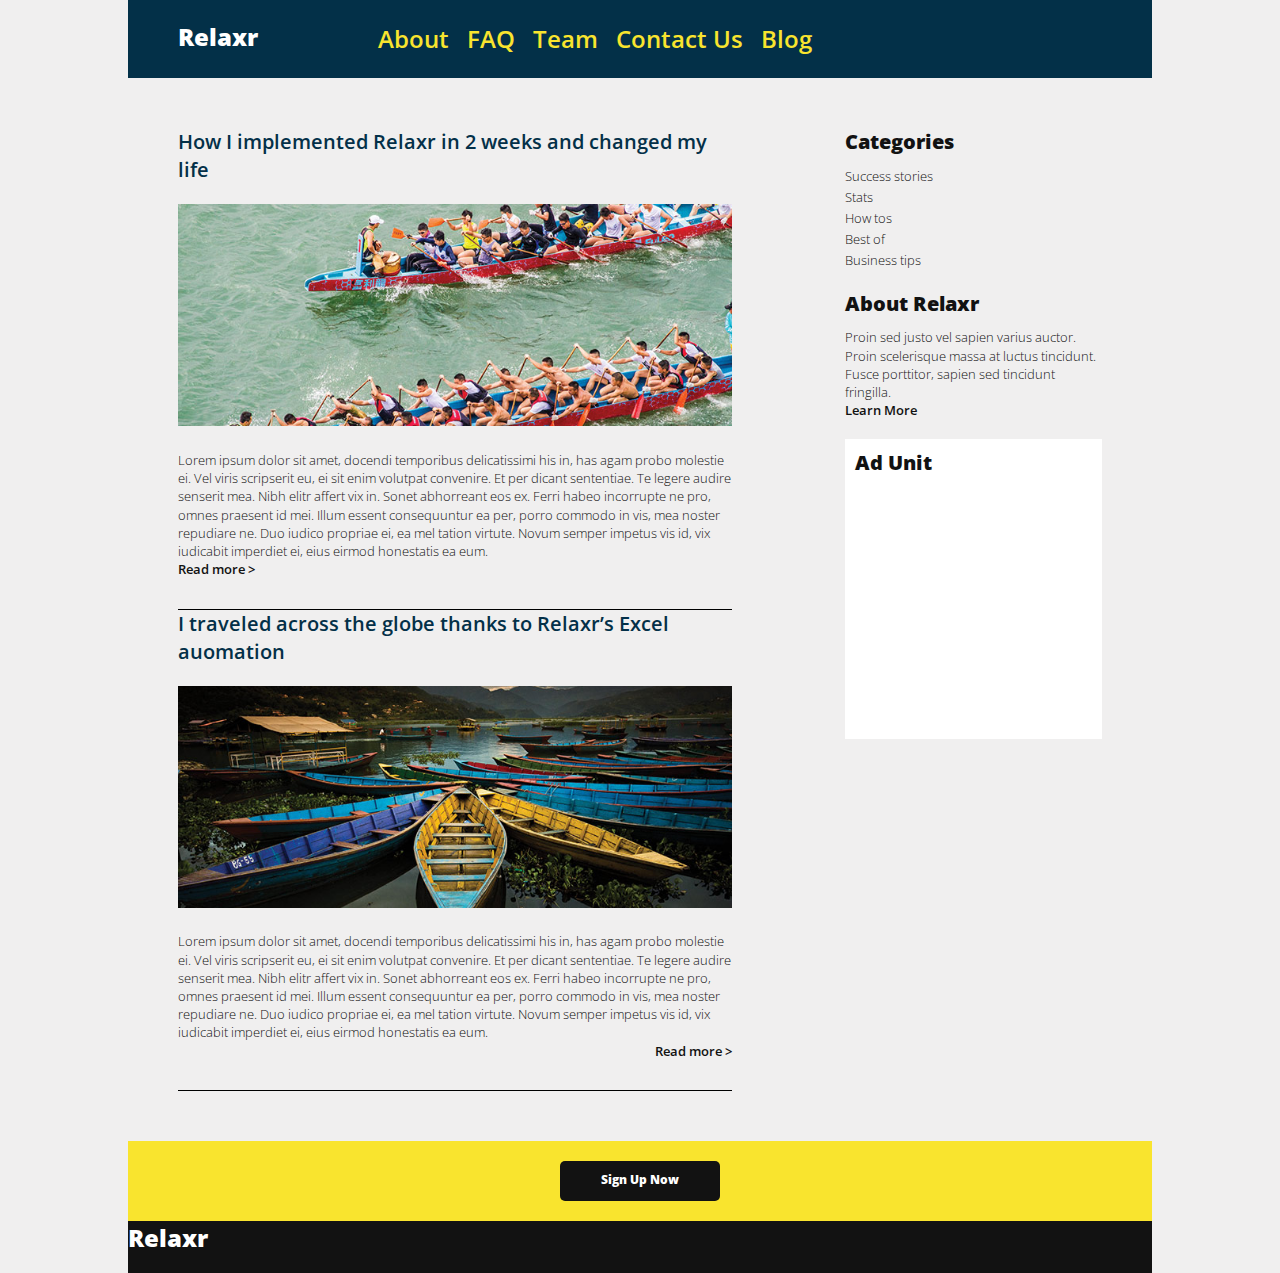
<file: relaxr-blog/index.html>
<!DOCTYPE html>
<html lang="en">

	<head>
    	<meta charset="utf-8">
    	<meta name="description" content="Your description goes here">
    	<meta name="keywords" content="one, two, three">

		<title>Blank Template</title>

		<!-- external CSS link -->
		<link rel="stylesheet" href="css/reset.css">
		<link rel="stylesheet" href="css/style.css">

		<link href='http://fonts.googleapis.com/css?family=Open+Sans:300italic,300,600,800' rel='stylesheet' type='text/css'>

	</head>



	<body>
	<div class="wrapper">


	<!-- header -->

	<header>

		<div class="logo">
		<a href="#"><h1>Relaxr</h1></a>
		</div>

		<nav>
		<div class="nav-wrapper">
		<ul class="nav">
			<li><a href="about.html">About</a></li>
			<li><a href="faq.html">FAQ</a></li>
			<li><a href="team.html">Team</a></li>
			<li><a href="contact-us.html">Contact Us</a></li>
			<li><a href="blog.html">Blog</a></li>
		</ul>
		</div>
		</nav>

	</header>


	<!-- #content section -->

	<section id="content-section">
			

		<!-- blog articles -->

		<div class="blog-content">
				
			
			<!-- article 1 -->

			<div class="article">
					
			<h3>How I implemented Relaxr in 2 weeks and changed my life</h3>

			<img
			class="blog-img"
			src="images/blog_photo1.jpg" 
			alt="Rowing"
			>

			<p>Lorem ipsum dolor sit amet, docendi temporibus delicatissimi his in, has agam probo molestie ei. Vel viris scripserit eu, ei sit enim volutpat convenire. Et per dicant sententiae. Te legere audire senserit mea. Nibh elitr affert vix in. Sonet abhorreant eos ex. Ferri habeo incorrupte ne pro, omnes praesent id mei. Illum essent consequuntur ea per, porro commodo in vis, mea noster repudiare ne. Duo iudico propriae ei, ea mel tation virtute. Novum semper impetus vis id, vix iudicabit imperdiet ei, eius eirmod honestatis ea eum.</p>

			<a href="#" class="read-more">Read more ></a>

			<div class="line-separator"></div>

		
		
		<!-- article 2 -->

		
				
			<div class="article">
					
				<h3>I traveled across the globe thanks to Relaxr’s Excel auomation</h3>

				<img class="blog-img" src="images/blog_photo2.jpg" 
				alt="Canoes">

				<p>Lorem ipsum dolor sit amet, docendi temporibus delicatissimi his in, has agam probo molestie ei. Vel viris scripserit eu, ei sit enim volutpat convenire. Et per dicant sententiae. Te legere audire senserit mea. Nibh elitr affert vix in. Sonet abhorreant eos ex. Ferri habeo incorrupte ne pro, omnes praesent id mei. Illum essent consequuntur ea per, porro commodo in vis, mea noster repudiare ne. Duo iudico propriae ei, ea mel tation virtute. Novum semper impetus vis id, vix iudicabit imperdiet ei, eius eirmod honestatis ea eum.</p>

				<p class="read-more">Read more ></p>

				<div class="line-separator"></div>

			</div>

			</div>
		</div> 

		<!-- side bar -->

		<aside>
			
			<!-- categories -->

			<div class="sidebar">
				
				<p class="sidebar-heading">Categories</p>

				<ul>
					<li>Success stories</li>
					<li>Stats</li>
					<li>How tos</li>
					<li>Best of</li>
					<li>Business tips</li>
				</ul>

			</div>

			<!-- about relaxr -->

			<div class="sidebar">
				
				<p class="sidebar-heading">About Relaxr</p>

				<p>Proin sed justo vel sapien varius auctor. Proin scelerisque massa at luctus tincidunt. Fusce porttitor, sapien sed tincidunt fringilla.</p>

				<p class="learn-more">Learn More</p>

			</div>

			<!-- ad unit -->

			<div class="sidebar" id="ad-unit">

				<p class="sidebar-heading">Ad Unit</p>

			</div>


		</aside>

	</section>


	<!-- #sign-up section -->

	<section id="subscribe-strip">

		<button class="subscribe-btn">Sign Up Now</button>

	</section>


	<!-- footer section -->

	<footer>

		<h1 class="logo-footer">Relaxr</h1>

		<p class="copyright">Copyright 2015. Relaxr.</p>

	</footer>


		</div><!-- #container -->
	</body>
</html>
</file>
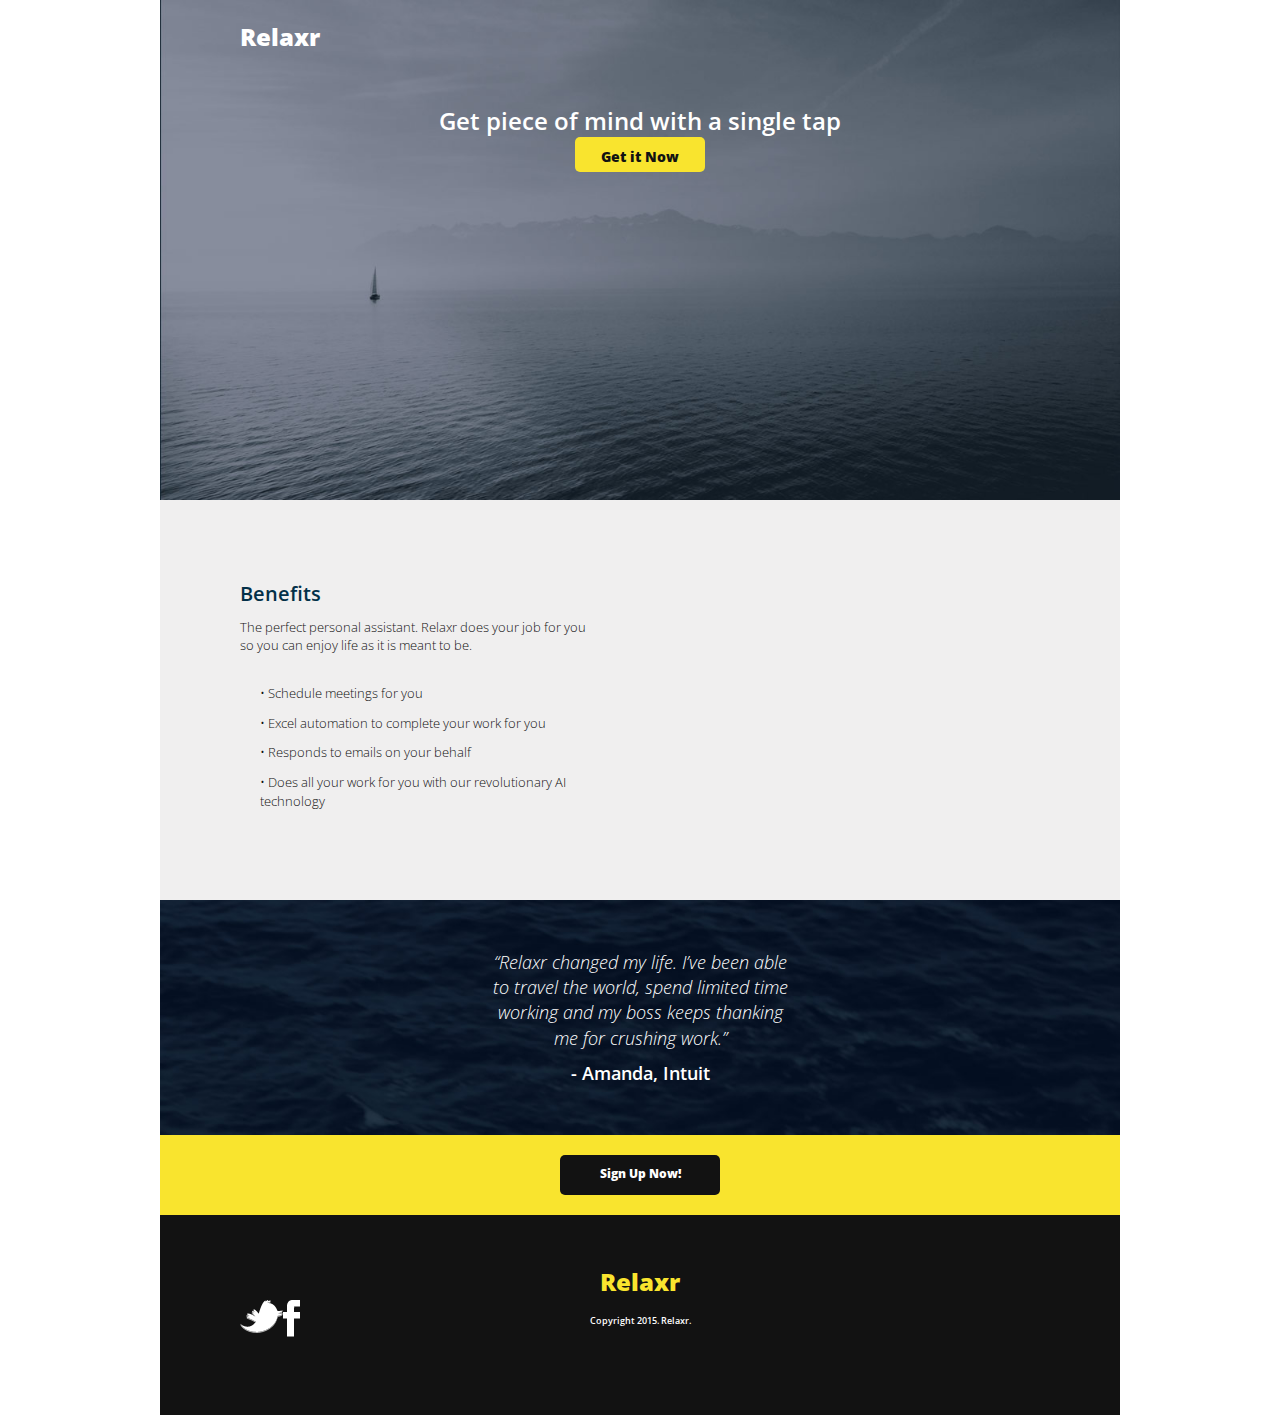
<file: relaxr-home/index.html>
<!DOCTYPE html>
<html lang="en">

<!-- head -->

<head>
	
	<meta charset="utf-8">
    <meta name="Relaxr" content="Your description goes here">
    <meta name="keywords" content="one, two, three">

	<title>Relaxr</title>

<!-- external CSS link -->

	<link rel="stylesheet" href="css/reset.css">
	<link rel="stylesheet" href="css/style.css">

	<link href='http://fonts.googleapis.com/css?family=Open+Sans:300italic,300,600,800' rel='stylesheet' type='text/css'>

</head>


<!-- body -->

<body>
	<div class="wrapper">


<!-- header -->

<header>
	
	<h1>Relaxr</h1>

	<h2>Get piece of mind with a single tap</h2>

	<button class="header-btn">Get it Now</button>


	<!-- <a class="button-header" href="/">Get it Now</a> -->

</header>


<!-- section 1 - benefits -->

<section id="benefits-section">
	
<div class="benefits1">

	<h3>Benefits</h3>

	<p>The perfect personal assistant. Relaxr does your job	for you so you can enjoy life as it is meant to be.</p>

	<ul>
		<li>• Schedule meetings for you</li>
		<li>• Excel automation to complete your work for you</li>
		<li>• Responds to emails on your behalf</li>
		<li>• Does all your work for you with our revolutionary AI technology</li>
	</ul>

</div>

<div class="benefits2"></div>

</section>
			

<!-- section 2 - quote -->

<section class="quote-section">
	
	<blockquote>

		<p><em>“Relaxr changed my life. I’ve been able<br/> 
		to travel the world, spend limited time<br/> 
		working and my boss keeps thanking<br/> 
		me for crushing work.”</em></p>

		<p class="quote-name">- Amanda, Intuit</p>

	</blockquote>

</section>


<!-- section 3 - subscribe -->

<section class="subscribe-strip">
	
	<!-- button -->
<button class="subscribe-btn">Sign Up Now!</button>

</section>
			

<!-- footer -->

<footer>
				
	<h1 class="logo-footer">Relaxr</h1>

	<div class="footer-sm">
		<a href="http://www.twitter.com" target="_blank"><img src="images/twitter.png"></a><a class="footer-sm" href="http://www.facebook.com" target="_blank"><img src="images/facebook.png"></a>
	</div>
	
	<p class="copyright">Copyright 2015. Relaxr.</p>

</footer>



	</div><!-- #container -->
</body>

</html>
</file>
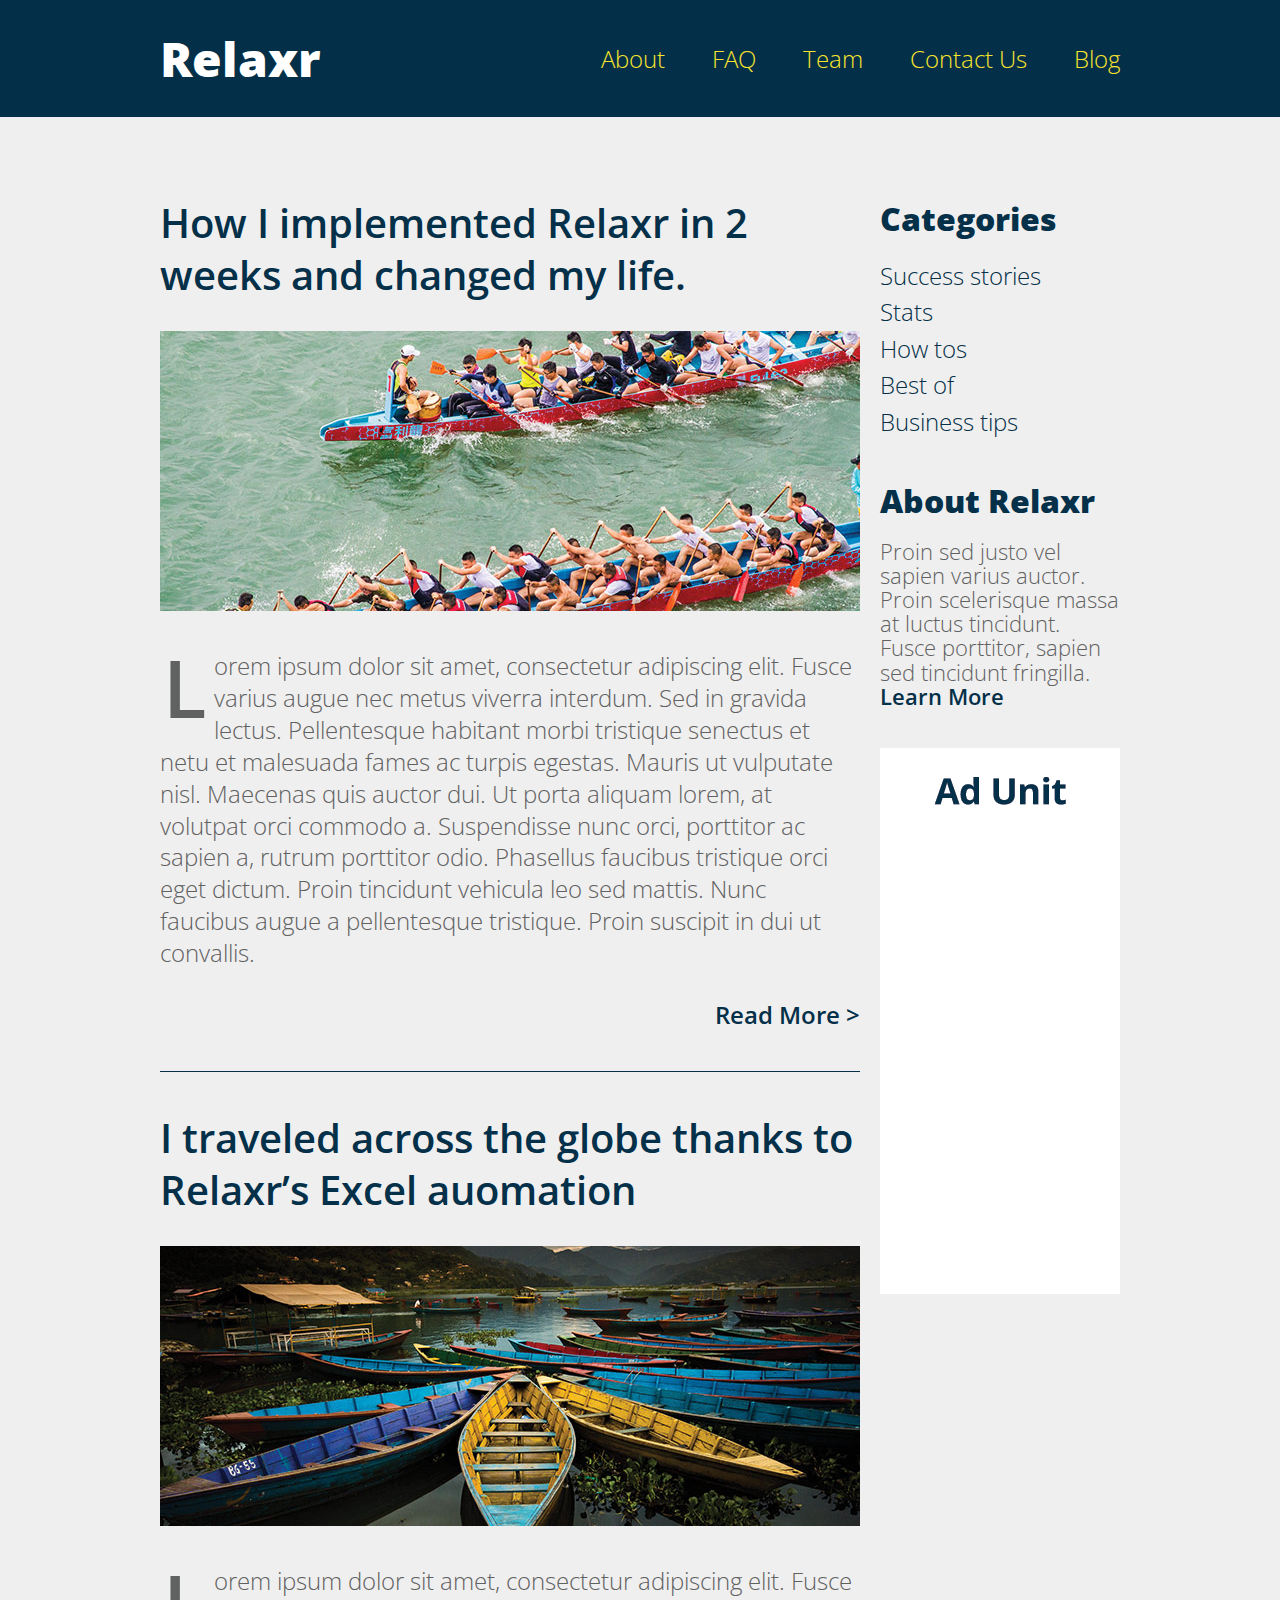
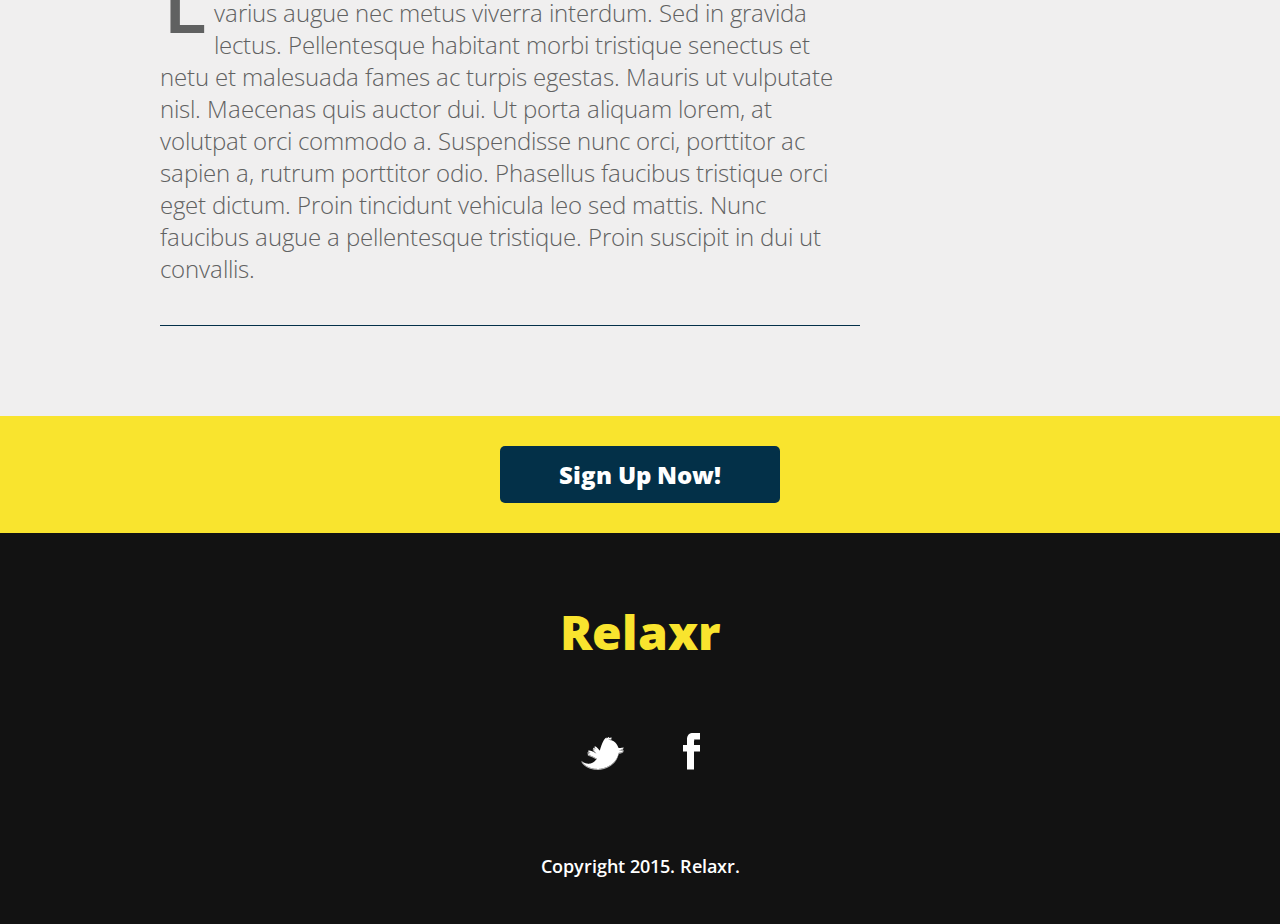
<file: relaxr-wk4/index.html>
<!DOCTYPE html>
<html lang="en">
	<head>
    	<meta charset="utf-8">
    	<meta name="description" content="The perfect personal assistant. Relaxr does your job for you so you can enjoy life as it is meant to be.">

		<title>Weather Background</title>
		<link href='http://fonts.googleapis.com/css?family=Open+Sans:300italic,300,600,800' rel='stylesheet' type='text/css'>

		<!-- external CSS link -->
		<link rel="stylesheet" href="css/reset.css">
		<link rel="stylesheet" href="css/style.css">
		<script src="http://ajax.googleapis.com/ajax/libs/jquery/2.1.3/jquery.js"></script>
	</head>
	<body>
		<header>
			<div class="container">
				<h1 class="logo">Relaxr</h1>
				<nav>
					<ul>
						<li><a href="#">About</a></li>
						<li><a href="#">FAQ</a></li>
						<li><a href="#">Team</a></li>
						<li><a href="#">Contact Us</a></li>
						<li><a href="#">Blog</a></li>
					</ul>
				</nav>
			</div>
		</header>
		<section id="main">
			<div class="container">
				<section id="posts">
					<article class="post">
						<h2><a href="#">How I implemented Relaxr in 2 weeks and changed my life.</a></h2>
						<img src="images/blog_photo1.jpg" alt="Crew Meet">
						<p>Lorem ipsum dolor sit amet, consectetur adipiscing elit. Fusce varius augue nec metus viverra interdum. Sed in gravida lectus. Pellentesque habitant morbi tristique senectus et netu et malesuada fames ac turpis egestas. Mauris ut vulputate nisl.  Maecenas quis auctor dui. Ut porta aliquam lorem, at volutpat orci commodo a. Suspendisse nunc orci, porttitor ac sapien a, rutrum porttitor odio. Phasellus faucibus tristique orci eget dictum. Proin tincidunt vehicula leo sed mattis. Nunc faucibus augue a pellentesque tristique. Proin suscipit in dui ut convallis.</p>
						
						<p class="readmore" id="readmore"><a href="#readmore">Read More &gt;</a></p>
						
						<p style="display: none" id="show-this-on-click">Maecenas quis auctor dui. Ut porta aliquam lorem, at volutpat orci commodo a. Suspendisse nunc orci, porttitor ac sapien a, rutrum porttitor odio. Phasellus faucibus tristique orci eget dictum. Proin tincidunt vehicula leo sed mattis. Nunc faucibus augue a pellentesque tristique. Proin suscipit in dui ut convallis.</p>

						<p class="readless hide" id="readless"><a href="#readless">Read less &gt;</a></p>

					</article>

					<article class="post">
						<h2><a href="#">I traveled across the globe thanks to Relaxr’s Excel auomation</a></h2>
						<img src="images/blog_photo2.jpg" alt="Canoes">
						<p>Lorem ipsum dolor sit amet, consectetur adipiscing elit. Fusce varius augue nec metus viverra interdum. Sed in gravida lectus. Pellentesque habitant morbi tristique senectus et netu et malesuada fames ac turpis egestas. Mauris ut vulputate nisl.  Maecenas quis auctor dui. Ut porta aliquam lorem, at volutpat orci commodo a. Suspendisse nunc orci, porttitor ac sapien a, rutrum porttitor odio. Phasellus faucibus tristique orci eget dictum. Proin tincidunt vehicula leo sed mattis. Nunc faucibus augue a pellentesque tristique. Proin suscipit in dui ut convallis.</p>

					</article>
				</section><!--
			--><aside id="sidebar">
					<h3>Categories</h3>
					<ul>
						<li><a href="#">Success stories</a></li>
						<li><a href="#">Stats</a></li>
						<li><a href="#">How tos</a></li>
						<li><a href="#">Best of</a></li>
						<li><a href="#">Business tips</a></li>
					</ul>
					<h3>About Relaxr</h3>
					<p>Proin sed justo vel sapien varius auctor. Proin scelerisque massa at luctus tincidunt. Fusce porttitor, sapien sed tincidunt fringilla.<br>
					<a href="#" class="learnmore" id="learnmore">Learn More</a> <span class="hide" id="learnmoretext">Here is some more text about this fun thing!</p>
					<img src="images/ad-unit.png" alt="Ad Unit">
				</aside>
			</div>
		</section>

		<aside id="bottom-cta">
			<a class="button blue" id="blue-btn" href="#">Sign Up Now!</a>
		</aside>
		<footer>
			<h4 class="logo">Relaxr</h4>

			<ul>
				<li><a href="#"><img src="images/twitter.png" alt="Twitter logo"></a></li>
				<li><a href="#"><img src="images/facebook.png" alt="Facebook logo"></a></li>
			</ul>

			<p class="copyright">Copyright 2015. Relaxr.</p>
		</footer>


		<!-- jQuery -->

		<script src="js/jquery.js"></script>

	</body>
</html>
</file>
<file: relaxr-blog/css/style.css>
/*
Project Name: Blank Template
Client: Your Client
Author: Your Name
Developer @GA in NYC
*/


/******************************************
/* SETUP
/*******************************************/

/* Box Model Hack */
* {
     -moz-box-sizing: border-box; /* Firexfox */
     -webkit-box-sizing: border-box; /* Safari/Chrome/iOS/Android */
     box-sizing: border-box; /* IE */
}

/* Clear fix hack */
.clearfix:after {
     content: ".";
     display: block;
     clear: both;
     visibility: hidden;
     line-height: 0;
     height: 0;
}

.clear {
  clear: both;
}

.alignright {
  float: right;
  padding: 0 0 10px 10px; /* note the padding around a right floated image */
}

.alignleft {
  float: left;
  padding: 0 10px 10px 0; /* note the padding around a left floated image */
}

/******************************************
/* BASE STYLES
/*******************************************/

body {
  color: #000;
  font-size: 12px;
  line-height: 1.4;
  font-family: 'Open Sans', sans-serif;
  background-color: #f0efef;
}

h1 {
  color: #fff;
  font-weight: 800;
  text-align: left;
  font-size: 24px;
}

h3 {
  color: #033048;
  font-weight: 600;
  text-align: left;
  font-size: 20px;
}

.sidebar-heading {
  font-weight: 800;
  font-size: 20px;
  padding-bottom: 10px;
}

p, ul {
  color: #121212;
  font-weight: 300;
  text-align: left;
  font-size: 13px;
}

a {
  text-decoration: none;
  color: #121212;
}

.read-more {
  font-weight: 600;
  font-size: 13px;
  text-align: right;
}

.read-more:hover {
  color: #606161;
}

.learn-more {
  font-weight: 600;
  font-size: 13px;
}

li {
  line-height: 1.6;
}

.nav a {
  list-style: none;
  color: #f9e42e;
  font-weight: 600;
  font-size: 24px;
  padding-left: 15px;
  text-align: right;
}

.nav li {
    display: inline;
}



/******************************************
/* LAYOUT
/*******************************************/

/* Center the container */
.wrapper {
  width: 80%;
  /*max-width: 960px;*/
  margin: auto;
}

header {
  width: 100%;
  float: left;
  background-color: #033048;
  padding: 20px 50px;
}

.logo {
  width: 20%;
  float: left;
  text-align: left;
}


.nav-wrapper {
  width: 80%;
  float: right;
  text-align: right;
}

#content-section {
  overflow: hidden;
  padding: 50px;
  width: 100%;
}

.blog-content {
  width: 60%;
  float: left;
}

aside {
  width: 30%;
  float: right;
  padding-left: 20px;
}


.sidebar {
  padding-bottom: 20px;
}

#ad-unit {
  background-color: #ffffff;
  height: 300px;
  padding: 10px;
}

#subscribe-strip {
  width: 100%;
  background-color: #f9e42e;
  padding: 20px 80px;
}

footer {
  width: 100%;
  float: left;
  background-color: #121212;
}

/******************************************
/* ADDITIONAL STYLES
/*******************************************/

img {
  width: 100%;
  padding: 20px 0 20px 0;
}

button {
  display: block;
  padding-top: 10px;
  padding-bottom: 10px;
  border-radius: 5px;
  font-family: 'Open Sans', sans-serif;
  font-weight: 800;
  text-align: center;
  font-size: 14px;
  text-decoration: none;
  border-width: 0px;
  margin: 0 auto;
}

.subscribe-btn {
  background-color: #121212;
  color: #ffffff;
  font-size: 12px;
  width: 160px;
  height: 30px;
  padding-bottom: 30px;
 }

.subscribe-btn:hover {
  background-color: #ffffff;
  color: #121212;
}

.line-separator {
  height: 1px;
  border-bottom:1px solid #000000;
  padding: 10px 0 20px 0;
}
</file>
<file: relaxr-home/css/style.css>
/*
Project Name: Blank Template
Client: Your Client
Author: Your Name
Developer @GA in NYC
*/


/******************************************
/* SETUP
/*******************************************/

/* Box Model Hack */
* {
     -moz-box-sizing: border-box; /* Firexfox */
     -webkit-box-sizing: border-box; /* Safari/Chrome/iOS/Android */
     box-sizing: border-box; /* IE */
}

/* Clear fix hack */
.clearfix:after {
     content: ".";
     display: block;
     clear: both;
     visibility: hidden;
     line-height: 0;
     height: 0;
}

.clear {
  clear: both;
}

.alignright {
  float: right;
  padding: 0 0 10px 10px; /* note the padding around a right floated image */
}

.alignleft {
  float: left;
  padding: 0 10px 10px 0; /* note the padding around a left floated image */
}

/******************************************
/* BASE STYLES
/*******************************************/

body {
  color: #000;
  font-size: 12px;
  line-height: 1.4;
  font-family: 'Open Sans', sans-serif;
  background-color: #f0efef; 
}

h1 {
  color: #fff;
  font-weight: 800;
  text-align: left;
  font-size: 24px;
}

h2 {
  color: #fff;
  font-weight: 600;
  text-align: center;
  font-size: 24px;
  padding-top: 50px;
}

h3 {
  color: #033048;
  font-weight: 600;
  text-align: left;
  font-size: 20px;
  padding-bottom: 10px;
}

p {
  color: #121212;
  font-weight: 300;
  text-align: left;
  font-size: 13px;
  padding-bottom: 30px;
}

ul {
  color: #121212;
  font-weight: 300;
  text-align: left;
  font-size: 13px;
  margin-left: 20px;
}

li{
  line-height: 1.5;
  padding-bottom: 10px;
}

blockquote p {
  color: #fff;
  font-size: 18px;
  font-weight: 300;
  font-style: italic;
  text-align: center;
  padding-bottom: 10px;
}

.quote-name {
  font-weight: 600;
  font-style: normal;
}

p.copyright {
  color: #fff;
  font-weight: 600;
  text-align: center;
  font-size: 9px;
}

.logo-footer {
    color: #f9e42e;
    text-align: center;
}

/******************************************
/* LAYOUT
/*******************************************/

/* Center the container */
.wrapper {
  width: 100%;
  max-width: 960px;
  margin: 0 auto;
}

body {
  background-color: #ffffff;
}

header {
    width: 100%;
    height: 500px;
    float: left;
    background: url(../images/header_bg.jpg) no-repeat center top rgb(134,141,157);
    background-size: cover;
    padding: 20px 80px 20px 80px;
}

/* Image properties
    background-image: url("../images/header_bg.jpg");
    background-repeat: no-repeat;
    background-position: center top;
    background-color: rgb(134,141,157);
 */

.benefits1, .benefits2 {
  width: 50%;
  height: 400px;
  float: left;
  background-color: #f0efef; 
  padding: 80px 50px 20px 80px;
}

.quote-section {
  width: 100%;
  height: 235px;
  float: left;
  background: url(../images/testimonial_bg.jpg) no-repeat center top rgb(134,141,157);
  background-size: cover; 
  padding: 50px 80px;
}

.subscribe-strip {
  width: 100%;
  float: left;
  background-color: #f9e42e; 
  padding: 20px 80px;
}

footer {
  width: 100%;
  height: 200px;
  float: left;
  background-color: #121212; 
  padding: 50px 80px 20px 80px;
}

/******************************************
/* ADDITIONAL STYLES
/*******************************************/

.footer-sm a {
  display: inline-block;
  height: 15px;
  width: auto;
  vertical-align: middle;
  margin: 0 auto;
}

button {
  display: block;
  padding-top: 10px;
  padding-bottom: 10px;
  border-radius: 5px;
  font-family: 'Open Sans', sans-serif;
  font-weight: 800;
  text-align: center;
  font-size: 14px;
  text-decoration: none;
  border-width: 0px;
  margin: 0 auto;
}


.header-btn {
  background-color: #f9e42e;
  color: #121212;
  width: 130px;
  height: 35px;
 }

.header-btn:hover {
  background-color: #121212;
  color: #ffffff;
}

.subscribe-btn {
  background-color: #121212;
  color: #ffffff;
  font-size: 12px;
  width: 160px;
  height: 30px;
  padding-bottom: 30px;
 }

.subscribe-btn:hover {
  background-color: #ffffff;
  color: #121212;
}
</file>
<file: relaxr-wk4/css/style.css>
/*
Project Name: Blank Template
Client: Your Client
Author: Your Name
Developer @GA in NYC
*/


/******************************************
/* SETUP
/*******************************************/

/* Box Model Hack */
* {
  -moz-box-sizing: border-box; /* Firexfox */
  -webkit-box-sizing: border-box; /* Safari/Chrome/iOS/Android */
  box-sizing: border-box; /* IE */
}

/* Clear fix hack */
.clearfix:after {
  content: ".";
  display: block;
  clear: both;
  visibility: hidden;
  line-height: 0;
  height: 0;
}

.clear {
  clear: both;
}

.alignright {
  float: right;
  padding: 0 0 10px 10px; /* note the padding around a right floated image */
}

.alignleft {
  float: left;
  padding: 0 10px 10px 0; /* note the padding around a left floated image */
}

/******************************************
/* BASE STYLES
/*******************************************/

body {
  color: #043049;
  font-size: 26px;
  line-height: 1.4;
  color: #606161;
  font-family: 'Open Sans', Helvetica, Arial, sans-serif;
  font-weight: 300;
  background: #f0efef;
}
a {
  text-decoration: none;
}


/******************************************
/* LAYOUT
/*******************************************/

/* Center the container */
.container {
  width: 960px;
  margin: 0 auto;
}

.logo {
  font-size: 48px;
  font-weight: 800;
}

header {
  background: #033048;
  padding: 25px 0;
  overflow: hidden;
}
header .logo {
  color: #fff;
  float: left;
}

header nav {
  float: right;
  margin-top: 15px;
}
header nav ul li {
  display: inline-block;
  margin: 0 0 0 40px;
  font-size: 24px;
}
header nav ul li a {
  color: #f9e42e;
}
#main {
  margin-top: 80px;
}
#posts {
  width: 700px;
  display: inline-block;
  margin-right: 20px;
  vertical-align: top;
}
#sidebar {
  width: 240px;
  display: inline-block;
  vertical-align: top;
}
.post {
  border-bottom: 1px solid #043049;
  padding-bottom: 40px;
  margin-bottom: 40px;
}
h2 {
  font-weight: 600;
  font-size: 40px;
  line-height: 1.3;
  margin-bottom: 30px;
}
h2 a {
  color: #043049;
}

.post img {
  margin-bottom: 30px;
}
.post p {
  font-size: 24px;
  line-height: 1.333;
  color: #606161;
}
.post p:first-of-type:first-letter {
  float: left;
  font-size: 80px;
  line-height: 65px;
  padding-top: 4px;
  padding-right: 8px;
  padding-left: 3px;
  font-weight: 600;
}
.readmore, .readless {
  text-align: right;
  margin-top: 30px;
}
.readmore a, .readless a {
  color: #043049;
  font-weight: 600;
}

.button {
  border-radius: 5px;
  font-weight: 800;
  padding: 12px 0;
  width: 280px;
  font-size: 28px;
  text-align: center;
  display: block;
  margin: 0 auto;
}
.yellow {
  background: #f9e42e;
  color: #033048;
}
.blue {
  background: #033048;
  color: #fff;
  font-size: 24px;
}

#sidebar h3 {
  font-size: 32px;
  font-weight: 800;
  margin-bottom: 15px;
  color: #043049;
}
#sidebar ul {
  margin-bottom: 40px;
}
#sidebar ul li a {
  color: #043049;
  font-size: 24px;
}
#sidebar p {
  font-size: 22px;
  line-height: 1.1;
  margin-bottom: 40px;
}
#sidebar p a {
  color: #043049;
  font-weight: 600;
}

#bottom-cta {
  background: #f9e42e;
  padding: 30px;
  text-align: center;
  margin-top: 50px;
}

footer {
  background: #121212;
  padding: 65px 0 45px;
  text-align: center;
}
footer .logo {
  color: #f9e42e;
  margin-bottom: 68px;
}
footer ul li {
  display: inline-block;
  list-style: none;
  margin: 0 26px 75px;
}
footer p {
  font-size: 18px;
  color: #fff;
  font-weight: 600;
}
.hide {
  display: none;
}

/******************************************
/* ADDITIONAL STYLES
/*******************************************/
</file>
